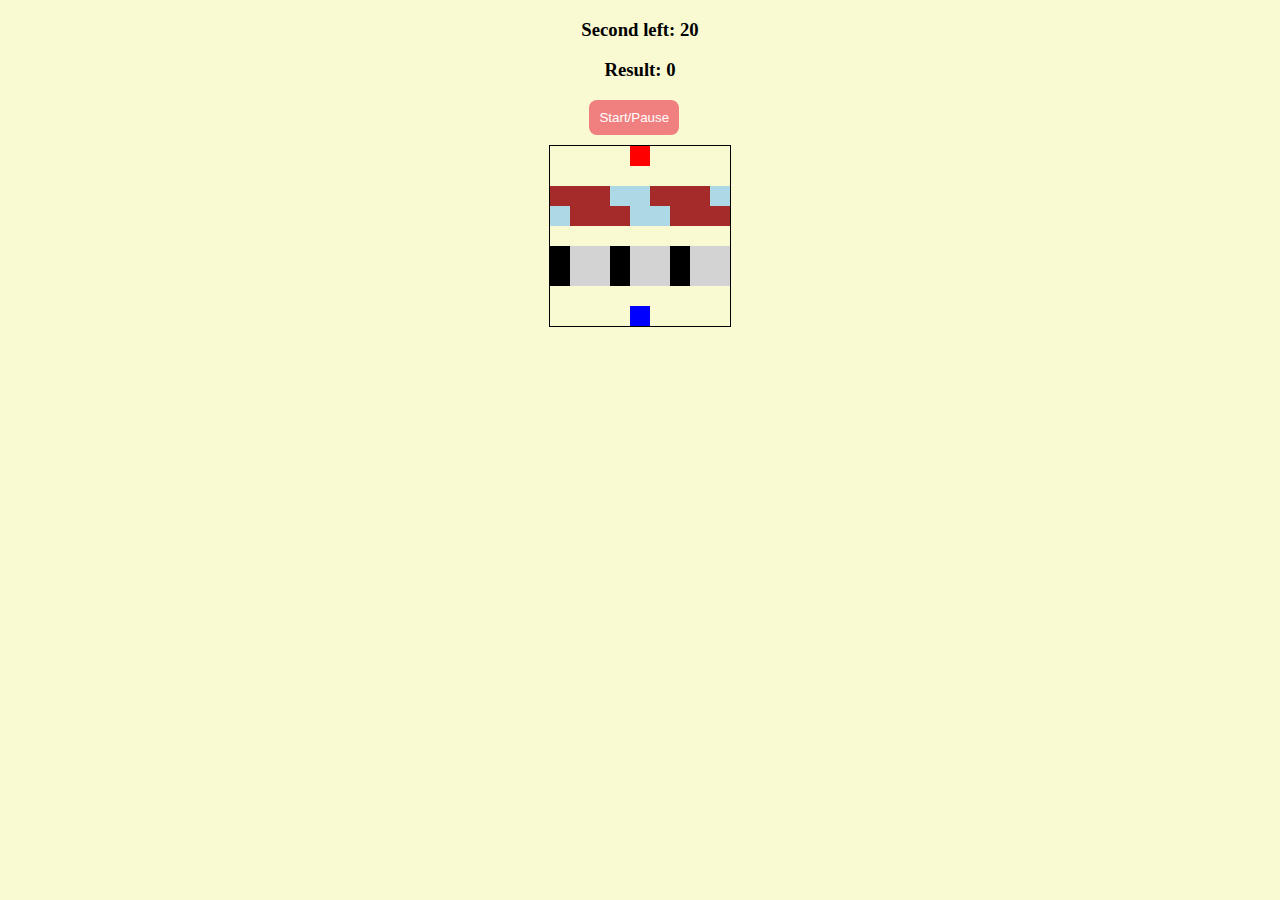
<file: frogger/index.html>
<!DOCTYPE html>
<html lang="en">
<head>
    <meta charset="UTF-8">
    <meta name="viewport" content="width=device-width, initial-scale=1.0">
    <title>Frogger</title>
    <link rel="stylesheet" href="style.css">
</head>
<body>


            <h3>Second left: <span id="time-left">20</span></h3>
            <h3>Result: <span id="result">0</span></h3>
            
            <button id="start-pause-button">Start/Pause</button>
            <div class="grid">
                <div></div>
                <div></div>
                <div></div>
                <div></div>
                <div class="ending-block"></div>
                <div></div>
                <div></div>
                <div></div>
                <div></div>
                <div></div>
                <div></div>
                <div></div>
                <div></div>
                <div></div>
                <div></div>
                <div></div>
                <div></div>
                <div></div>
                <div class="log-left l1"></div>
                <div class="log-left l2"></div>
                <div class="log-left l3"></div>
                <div class="log-left l4"></div>
                <div class="log-left l5"></div>
                <div class="log-left l1"></div>
                <div class="log-left l2"></div>
                <div class="log-left l3"></div>
                <div class="log-left l4"></div>
                <div class="log-right l5"></div>
                <div class="log-right l1"></div>
                <div class="log-right l2"></div>
                <div class="log-right l3"></div>
                <div class="log-right l4"></div>
                <div class="log-right l5"></div>
                <div class="log-right l1"></div>
                <div class="log-right l2"></div>
                <div class="log-right l3"></div>
                <div></div>
                <div></div>
                <div></div>
                <div></div>
                <div></div>
                <div></div>
                <div></div>
                <div></div>
                <div></div>
                <div class="car-left c1"></div>
                <div class="car-left c2"></div>
                <div class="car-left c3"></div>
                <div class="car-left c1"></div>
                <div class="car-left c2"></div>
                <div class="car-left c3"></div>
                <div class="car-left c1"></div>
                <div class="car-left c2"></div>
                <div class="car-left c3"></div>
                <div class="car-right c1"></div>
                <div class="car-right c2"></div>
                <div class="car-right c3"></div>
                <div class="car-right c1"></div>
                <div class="car-right c2"></div>
                <div class="car-right c3"></div>
                <div class="car-right c1"></div>
                <div class="car-right c2"></div>
                <div class="car-right c3"></div>
                <div></div>
                <div></div>
                <div></div>
                <div></div>
                <div></div>
                <div></div>
                <div></div>
                <div></div>
                <div></div>
                <div></div>
                <div></div>
                <div></div>
                <div></div>
                <div class="starting-block"></div>
                <div></div>
                <div></div>
                <div></div>
                <div></div>
        </div>
    <script src="script.js"></script>
</body>
</html>
</file>
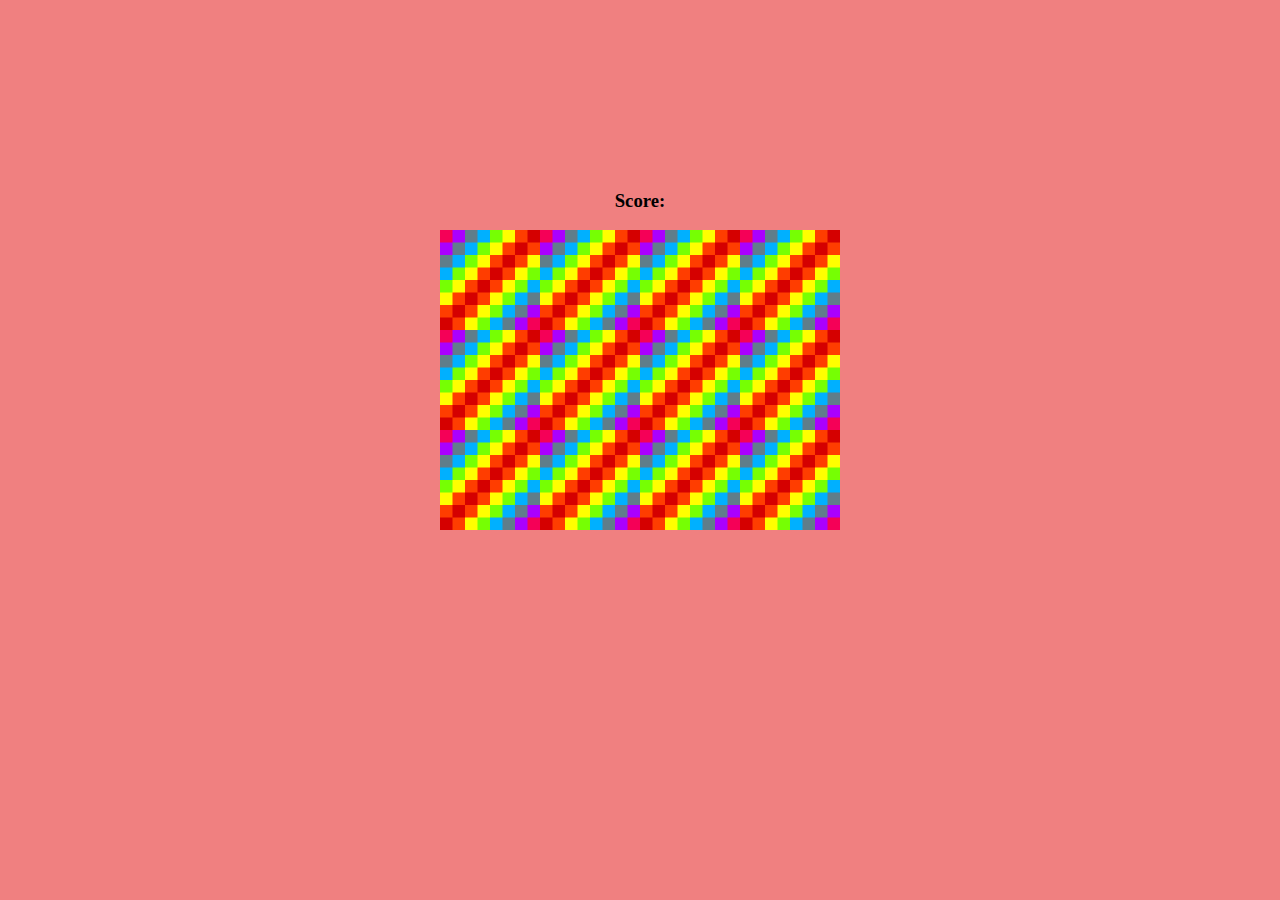
<file: memory game/index.html>
<!DOCTYPE html>
<html lang="en">
<head>
    <meta charset="UTF-8">
    <meta name="viewport" content="width=device-width, initial-scale=1.0">
    <title>Memory game</title>
    <link rel="stylesheet" href="style.css">
</head>
<body>
    <div class="container">

        <h3 id="textSection">Score: <span id="result"></span></h3>
        
        <div id="grid"></div>
        <script src="script.js"></script>
    </div>
</body>
</html>
</file>
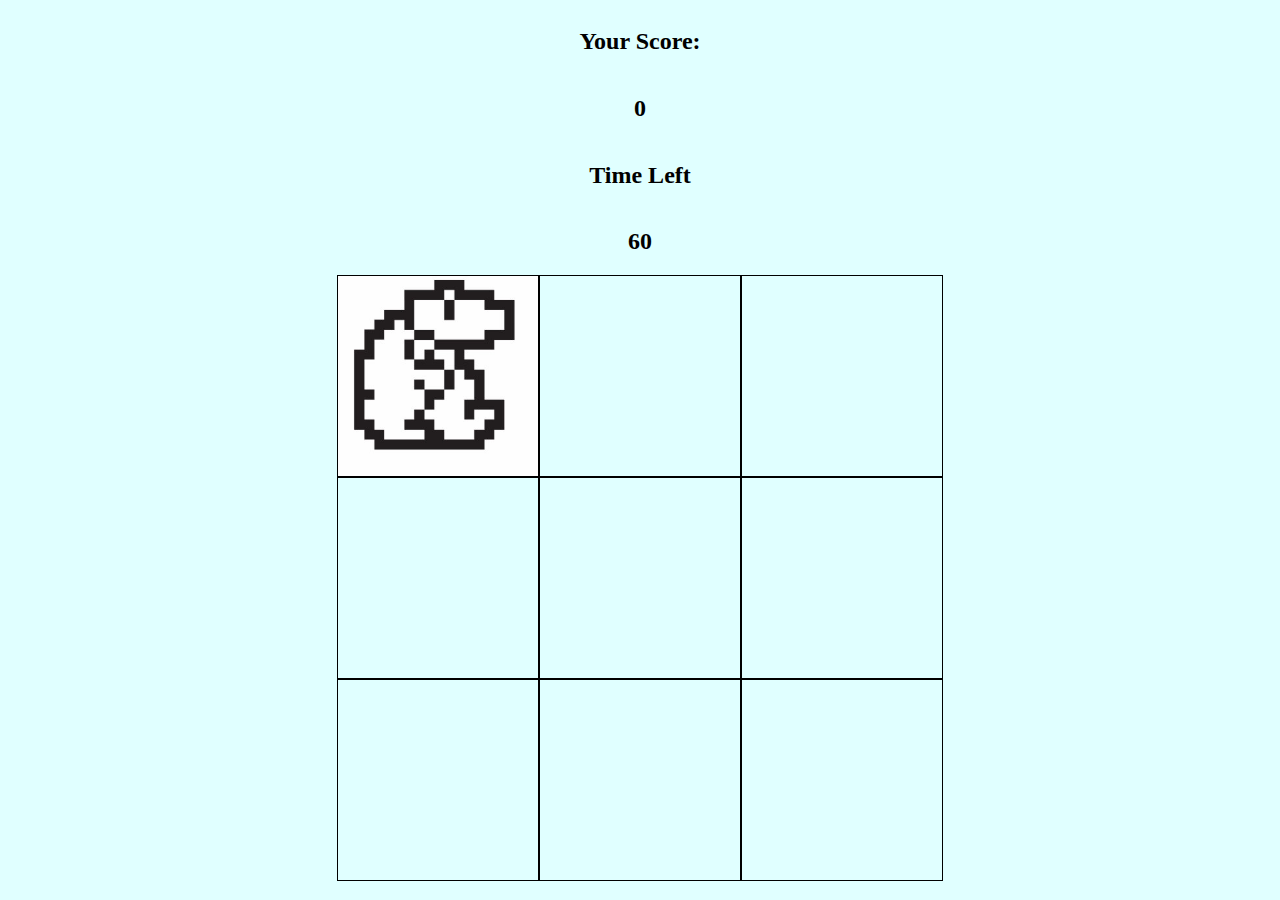
<file: Whac-A-Mole/index.html>
<!DOCTYPE html>
<html lang="en">
<head>
    <meta charset="UTF-8">
    <meta name="viewport" content="width=device-width, initial-scale=1.0">
    <title>Document</title>
    <link rel="stylesheet" href="style.css">
</head>
<body>

    <div class="container">

        <h2>Your Score:</h2> 
        <h2 id="Score">0</h2>
        
        <h2>Time Left</h2>
        <h2 id="time-left">60</h2>
        <div class="grid">
            <div class="square" id="1"></div>
            <div class="square" id="2"></div>
            <div class="square" id="3"></div>
            <div class="square" id="4"></div>
            <div class="square" id="5"></div>
            <div class="square" id="6"></div>
            <div class="square" id="7"></div>
            <div class="square" id="8"></div>
            <div class="square" id="9"></div>
        </div>
    </div>

    <script src="script.js"></script>
</body>
</html>
</file>
<file: frogger/style.css>
body{
    background-color: lightgoldenrodyellow;
}

.container{
    width: 100%;
    height: 100%;
    display: flex;
    flex-direction: column;
    align-items: center;
}
.grid{
    border: 1px solid black;
    height: 180px;
    width: 180px;
    display: flex;
    flex-wrap: wrap;
    margin: 0 auto;
}

.grid div{
    height: 20px;
    width: 20px;
    /* border: 1px solid black; */
}

.ending-block{
    background-color: red;
}

.starting-block{
    background-color: blue;
}

h3{
    text-align: center;
}



/* this is my log moving */
.l1, .l2, .l3{
    background-color: brown;
}

.l4, .l5{
    background-color: lightblue;
}

.c1{
    background-color: black;
}

.c2, .c3{
    background-color: lightgray;
}

#start-pause-button{
    background-color: lightcoral;
    border: none;
    padding: 10px;
    border-radius: 0.5rem;
    margin-bottom: 10px;
    color: white;
    margin-left: 46%;
    

}

#start-pause-button:hover{
    background-color: saddlebrown;
}

.frog{
    background-color: green;
}
</file>
<file: memory game/style.css>
body{
    background-color: lightcoral;
}

.container{
    width: 100%;
    height: calc(100% - 100vh);
    margin-top:15%;

}
#grid{
    width: 400px;
    height: 300px;
    display: flex;
    flex-wrap: wrap;
    margin: 0 auto;
}
h3{
    text-align: center;
}
</file>
<file: Whac-A-Mole/style.css>
.container{
    width: 100%;
    height: calc(100% - 100vh);
    display: flex;
    flex-direction: column;
    align-items: center;
}

.grid{
    width: 606px;
    height: 606px;
    display: flex;
    flex-wrap: wrap;
}

body{
    background-color: lightcyan;
}

.square{
    height: 200px;
    width: 200px;
    border: 1px solid black;
}

.mole{
    background: url('images/mole.jpg');
    background-size: cover;
}
</file>
